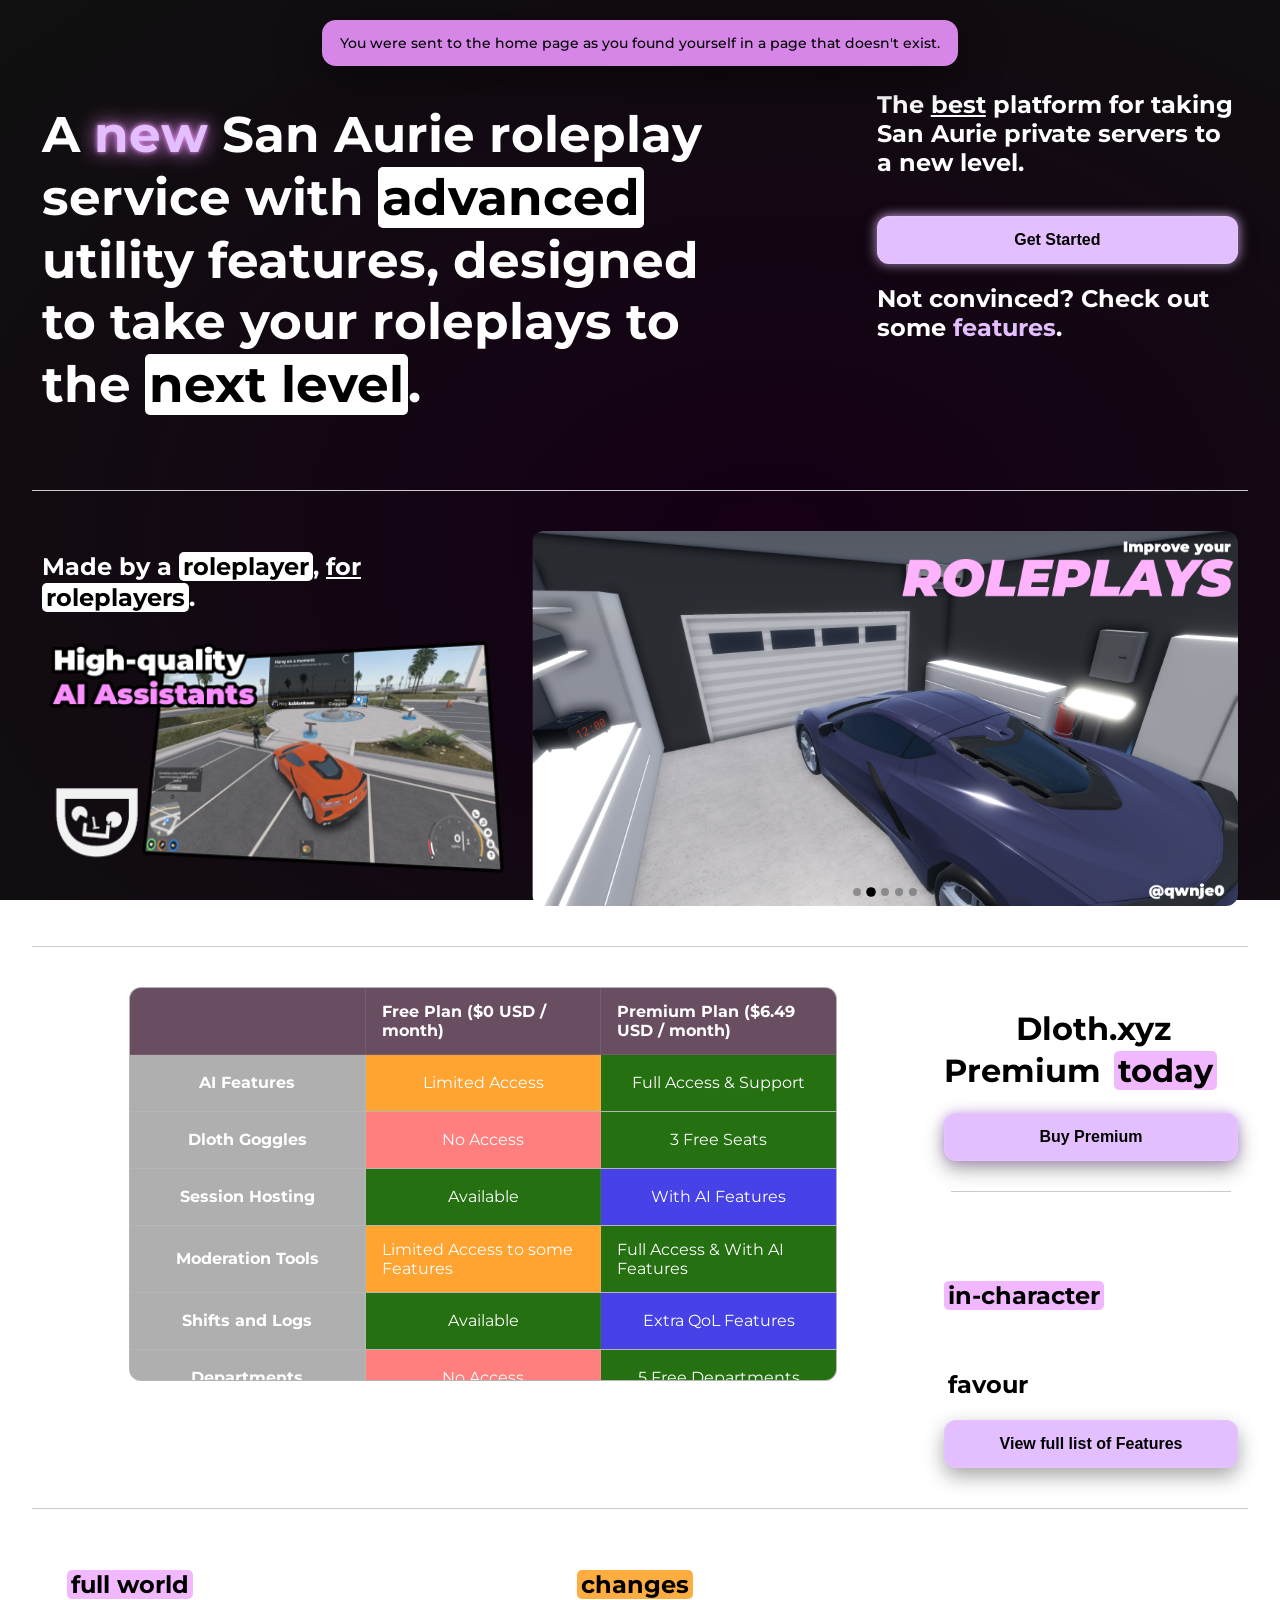
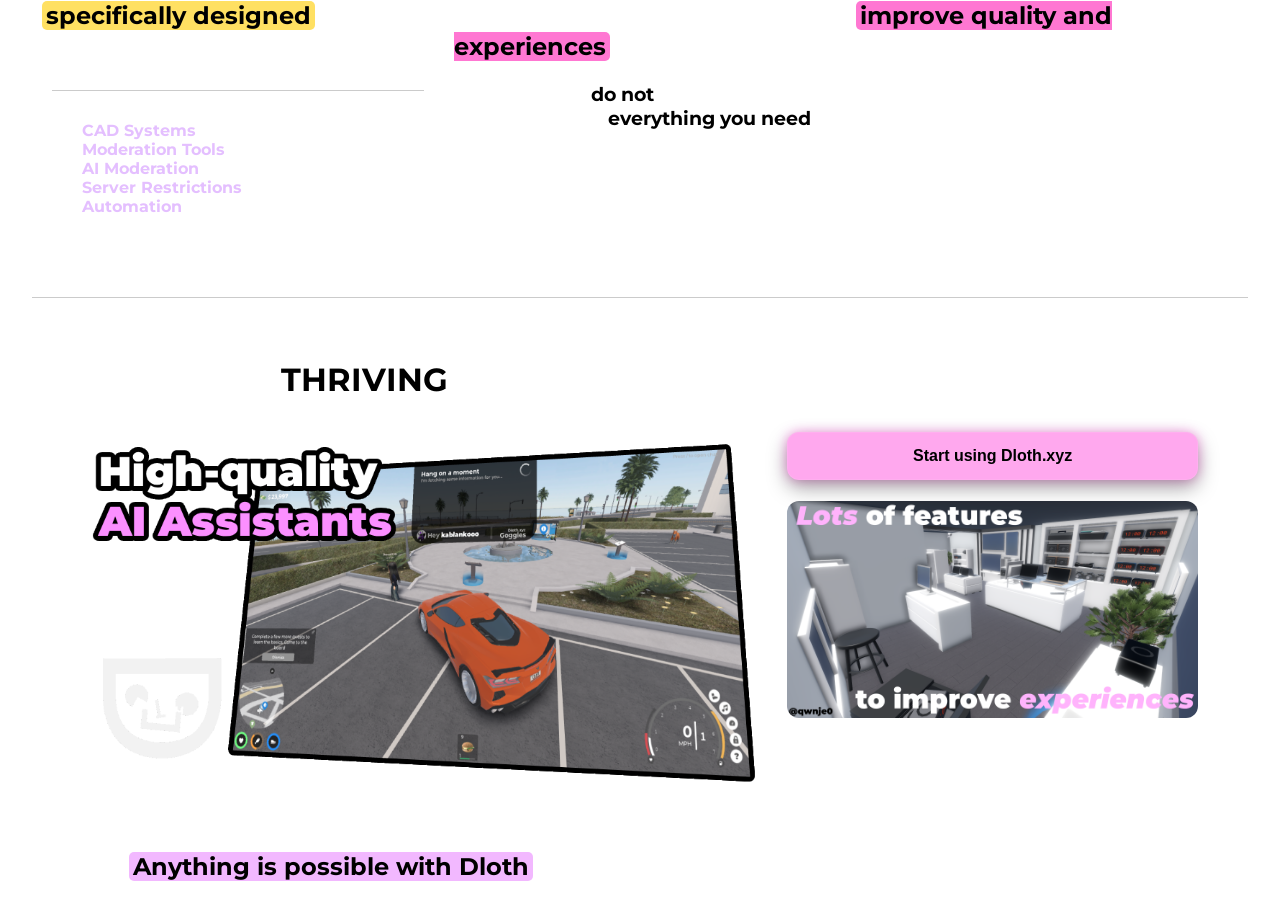
<file: index.html>
<!doctype html>
<html lang="en">
  <head>
    <meta charset="UTF-8" />

    <meta name="viewport" content="width=device-width, initial-scale=1.0" />
    <meta property="og:image" content="/assets/icons/dlothIcon.png" />

    <meta property="og:type" content="website" />
    <meta property="og:title" content="Dloth.xyz" />
    <meta property="og:description" content="View the preview of Dloth.xyz, the best and number 1 moderation & utlity service for San Aurie private servers." />
    <meta property="og:url" content="https://dloth.xyz" />
    <meta property="og:image" content="https://dloth.xyz/assets/icons/dlothIcon.png" />
    <meta property="og:site_name" content="Dloth.xyz" />

    <title>Dloth.xyz</title>

    <link rel="icon" type="image/svg+xml" href="/favicon.svg" />
    <link rel="icon" type="image/png" href="/assets/icons/dlothIcon.png" />
    <link rel="preconnect" href="https://fonts.googleapis.com" />
    <link rel="preconnect" href="https://fonts.gstatic.com" crossorigin />
    <link
      href="https://fonts.googleapis.com/css2?family=Montserrat:wght@400;500;600;700&display=swap"
      rel="stylesheet"
    />
    <script type="module" crossorigin src="/assets/index-D_k5qdnS.js"></script>
    <link rel="stylesheet" crossorigin href="/assets/index-CfTyF4Cd.css">
  </head>
  <body>
    <div id="root"></div>
  </body>
</html>
</file>
<file: assets/index-CfTyF4Cd.css>
::-webkit-scrollbar{width:8px}::-webkit-scrollbar-track{background:#000e}::-webkit-scrollbar-thumb{background:#1f1f1f;border-radius:999px}::-webkit-scrollbar-thumb:hover{background:#212121}html,body{scroll-behavior:smooth;height:100%;margin:0;padding:0}body{background:radial-gradient(at 60% 60%,#150015 5%,#101010 95%) fixed;min-height:100vh;font-family:Montserrat,sans-serif}h1,h2,h3,h4,h5,h6{color:#fff}.headerMainHomepage{font-size:50px}.text-link{color:#e4bfff;text-decoration:none;position:relative}.text-link:after{content:"";transform-origin:100%;background:#e4bfff;width:100%;height:1px;transition:transform .3s;position:absolute;bottom:-2px;left:0;transform:scaleX(0)}.text-link:hover:after{transform-origin:0;transform:scaleX(1)}.text-link2{color:#000;text-decoration:none;position:relative}.text-link2:after{content:"";transform-origin:100%;background:#000;width:100%;height:1px;transition:transform .3s;position:absolute;bottom:-2px;left:0;transform:scaleX(0)}.text-link2:hover:after{transform-origin:0;transform:scaleX(1)}.text-link3{color:#fff;text-decoration:none;position:relative}.text-link3:after{content:"";transform-origin:100%;background:#fff;width:100%;height:1px;transition:transform .3s;position:absolute;bottom:-2px;left:0;transform:scaleX(0)}.text-link3:hover:after{transform-origin:0;transform:scaleX(1)}.text-link4{color:#ffffff8c;text-decoration:none;position:relative}.text-link4:after{content:"";transform-origin:100%;background:#ffffff8c;width:100%;height:1px;transition:transform .3s;position:absolute;bottom:-2px;left:0;transform:scaleX(0)}.text-link4:hover:after{transform-origin:0;transform:scaleX(1)}.navbar{z-index:1000;background-color:#17171700;border-bottom:1px solid #0000;align-items:center;width:100%;height:60px;padding:0 20px;transition:background-color .25s,border-bottom .25s;display:flex;position:fixed;top:0;left:0}.navbar.scrolled{background-color:#202020;border-bottom:2px solid #434343}.menu-toggle{color:#fff;cursor:pointer;margin-left:auto;font-size:22px;display:none}.page{flex-direction:column;min-height:100vh;display:flex}@media (width<=768px){.navbar{flex-direction:column;align-items:flex-start;height:auto}.menu-toggle{justify-content:center;align-items:center;min-width:44px;min-height:44px;padding:12px;display:flex}.nav-content{flex-direction:column;width:100%;margin-top:10px;display:none}.nav-content.open{background-color:#202020;border-bottom:2px solid #434343;display:flex}}.split{width:95%;margin:0 auto;display:flex}.content{flex:1;padding-top:60px}.split-item{padding:10px}@media (width<=768px){.split{flex-direction:column}.split-item{width:100%;padding:10px 0}}.divider{background:#cbcbcb;border:none;width:95%;height:1px;margin:30px auto}.divider3{background:#1e1e1e;border:none;width:95%;height:1px;margin:10px auto}.divider2{background:#cbcbcb00;border:none;width:95%;height:1px;margin:10px auto}.divider4{background:#cbcbcb00;border:none;width:95%;height:1px;margin:3px auto}.img-rounded{border-radius:12px}.img-crounded{border-radius:600px}.footer{background-color:#000}.footer-text{color:#a9a9a9}.bg-grayblack{background-color:#151515}.bg-graypink{background-color:#151515;border:5px solid #242424cc}.app-layout{height:100vh;display:flex;overflow:hidden}.sidebar{background:#bd92ff11;border-right:3px solid #ffffff10;width:260px;height:100vh;padding:20px;overflow-y:auto}.main-content{flex:1;height:100vh;padding:20px;overflow-y:auto}.sidebar-toggle{display:none}.sidebar a{color:#e4bfff;margin:10px 0;text-decoration:none;display:block}@media (width<=768px){.app-layout{flex-direction:column}.sidebar{z-index:2000;width:80%;max-width:300px;height:100vh;transition:left .3s;position:fixed;top:0;left:-100%;overflow-y:auto;box-shadow:10px 0 30px #0000}.sidebar.open{left:0}.sidebar-toggle{color:#fff;cursor:pointer;background:0 0;border:none;margin-bottom:10px;font-size:26px;display:block}}.overlay{z-index:1500;background:#00000080;position:fixed;inset:0}.gray{color:#969696}.server-bio-container{-webkit-user-select:none;user-select:none;position:relative}.server-bio{white-space:pre-wrap;border-radius:12px;line-height:1.5;transition:max-height .25s;overflow:hidden}
</file>
